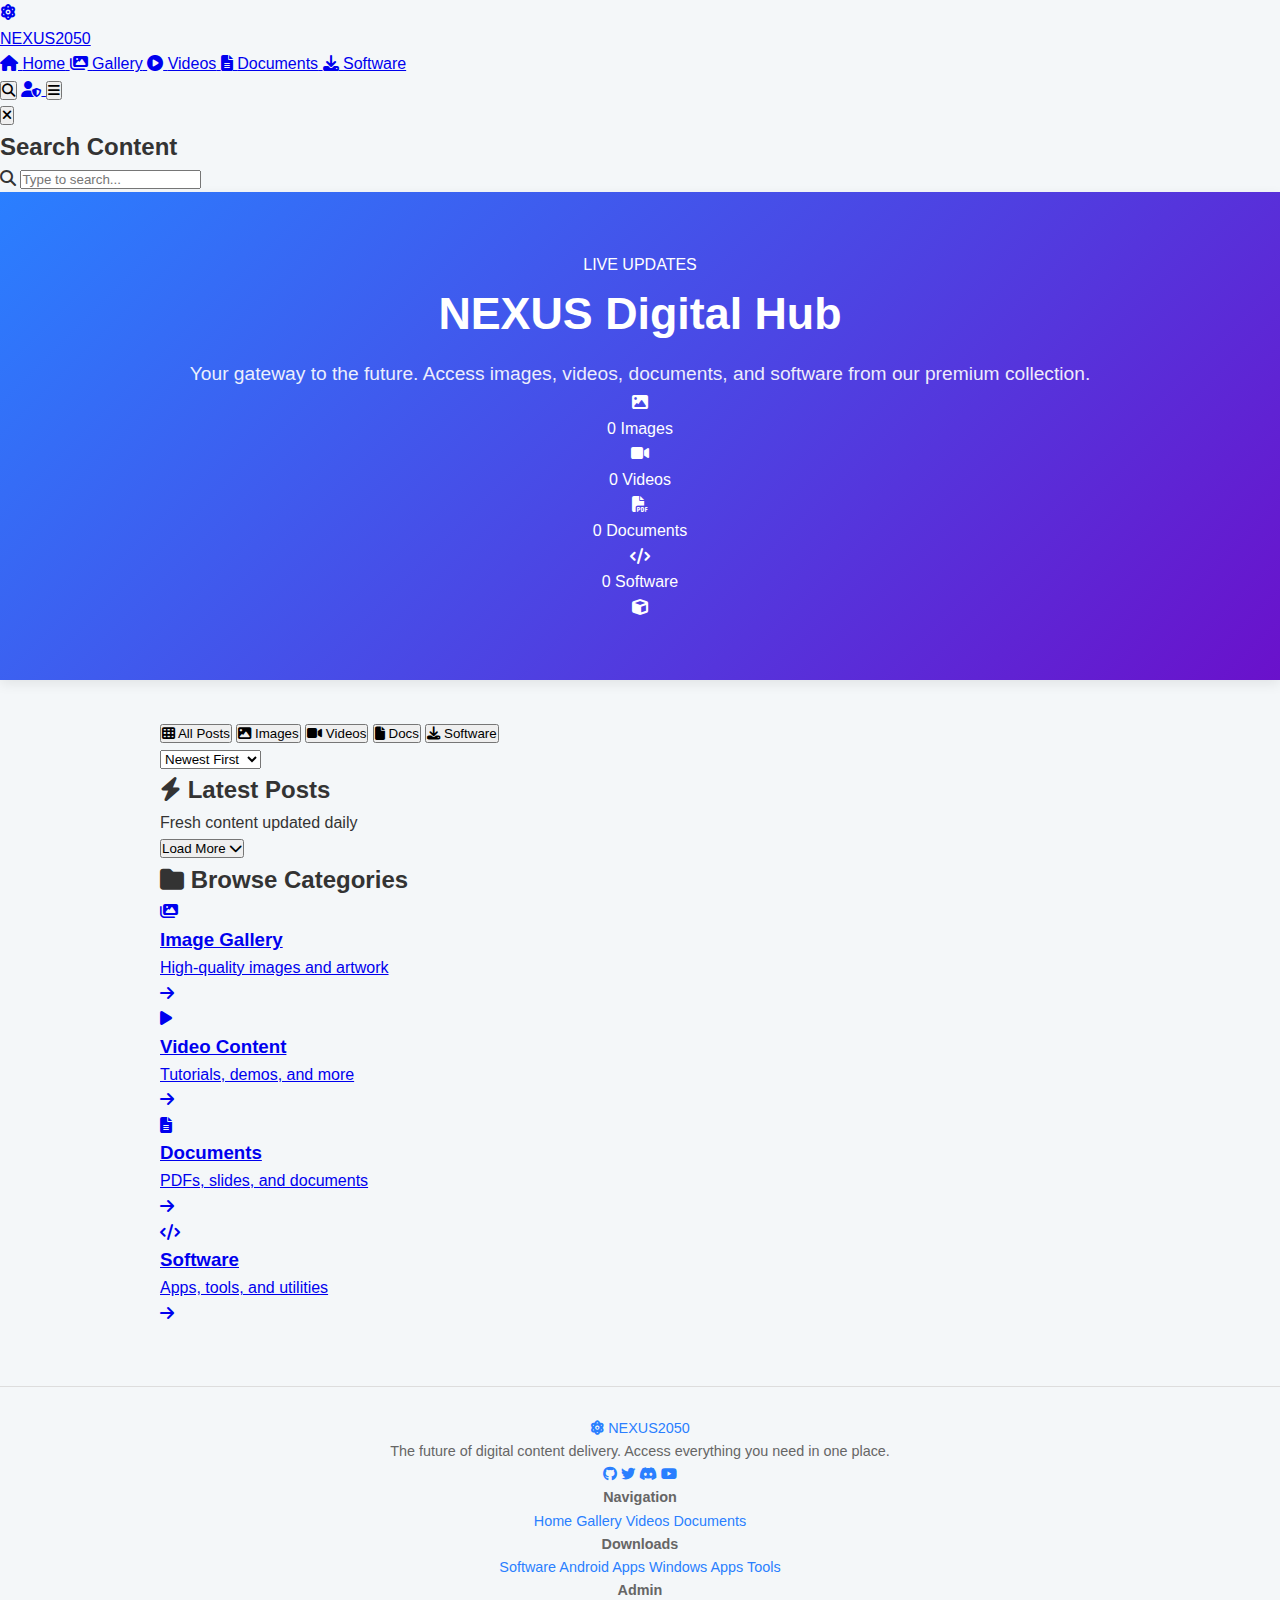
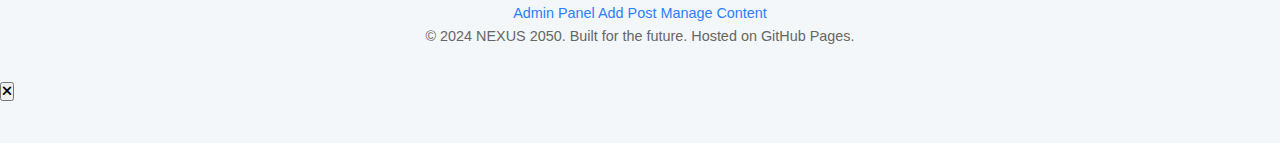
<file: index.html>
<!DOCTYPE html>
<html lang="en">
<head>
    <meta charset="UTF-8">
    <meta name="viewport" content="width=device-width, initial-scale=1.0">
    <title>NEXUS 2050 - Digital Hub</title>
    <link rel="stylesheet" href="style.css">
    <link rel="stylesheet" href="https://cdnjs.cloudflare.com/ajax/libs/font-awesome/6.4.0/css/all.min.css">
</head>
<body>
    <!-- Cyberpunk Background -->
    <div class="cyber-bg">
        <div class="grid-lines"></div>
        <div class="glow-orb orb-1"></div>
        <div class="glow-orb orb-2"></div>
        <div class="glow-orb orb-3"></div>
        <div class="scan-line"></div>
    </div>

    <!-- Navigation -->
    <nav class="navbar">
        <div class="nav-container">
            <a href="index.html" class="nav-logo">
                <div class="logo-icon">
                    <i class="fas fa-atom"></i>
                </div>
                <span class="logo-text">NEXUS<span class="year">2050</span></span>
            </a>
            
            <div class="nav-menu" id="navMenu">
                <a href="index.html" class="nav-link active">
                    <i class="fas fa-home"></i>
                    <span>Home</span>
                </a>
                <a href="gallery.html" class="nav-link">
                    <i class="fas fa-images"></i>
                    <span>Gallery</span>
                </a>
                <a href="videos.html" class="nav-link">
                    <i class="fas fa-play-circle"></i>
                    <span>Videos</span>
                </a>
                <a href="documents.html" class="nav-link">
                    <i class="fas fa-file-alt"></i>
                    <span>Documents</span>
                </a>
                <a href="software.html" class="nav-link">
                    <i class="fas fa-download"></i>
                    <span>Software</span>
                </a>
            </div>

            <div class="nav-actions">
                <button class="search-btn" id="searchBtn">
                    <i class="fas fa-search"></i>
                </button>
                <a href="admin.html" class="admin-btn">
                    <i class="fas fa-user-shield"></i>
                </a>
                <button class="menu-toggle" id="menuToggle">
                    <i class="fas fa-bars"></i>
                </button>
            </div>
        </div>
    </nav>

    <!-- Search Overlay -->
    <div class="search-overlay" id="searchOverlay">
        <div class="search-container">
            <button class="search-close" id="searchClose">
                <i class="fas fa-times"></i>
            </button>
            <h2>Search Content</h2>
            <div class="search-input-box">
                <i class="fas fa-search"></i>
                <input type="text" id="searchInput" placeholder="Type to search...">
            </div>
            <div class="search-results" id="searchResults"></div>
        </div>
    </div>

    <!-- Hero Section -->
    <header class="hero">
        <div class="hero-content">
            <div class="hero-badge">
                <span class="pulse"></span>
                <span>LIVE UPDATES</span>
            </div>
            <h1 class="hero-title">
                <span class="glitch" data-text="NEXUS">NEXUS</span>
                <span class="gradient-text">Digital Hub</span>
            </h1>
            <p class="hero-subtitle">
                Your gateway to the future. Access images, videos, documents, 
                and software from our premium collection.
            </p>
            <div class="hero-stats">
                <div class="stat-box">
                    <div class="stat-icon"><i class="fas fa-image"></i></div>
                    <div class="stat-info">
                        <span class="stat-number" id="imageCount">0</span>
                        <span class="stat-label">Images</span>
                    </div>
                </div>
                <div class="stat-box">
                    <div class="stat-icon"><i class="fas fa-video"></i></div>
                    <div class="stat-info">
                        <span class="stat-number" id="videoCount">0</span>
                        <span class="stat-label">Videos</span>
                    </div>
                </div>
                <div class="stat-box">
                    <div class="stat-icon"><i class="fas fa-file-pdf"></i></div>
                    <div class="stat-info">
                        <span class="stat-number" id="docCount">0</span>
                        <span class="stat-label">Documents</span>
                    </div>
                </div>
                <div class="stat-box">
                    <div class="stat-icon"><i class="fas fa-code"></i></div>
                    <div class="stat-info">
                        <span class="stat-number" id="softwareCount">0</span>
                        <span class="stat-label">Software</span>
                    </div>
                </div>
            </div>
        </div>
        <div class="hero-visual">
            <div class="hologram">
                <div class="hologram-ring ring-1"></div>
                <div class="hologram-ring ring-2"></div>
                <div class="hologram-ring ring-3"></div>
                <div class="hologram-core">
                    <i class="fas fa-cube"></i>
                </div>
            </div>
        </div>
    </header>

    <!-- Main Content -->
    <main class="main-content">
        
        <!-- Filter Bar -->
        <section class="filter-section">
            <div class="container">
                <div class="filter-bar">
                    <div class="filter-tabs">
                        <button class="filter-tab active" data-filter="all">
                            <i class="fas fa-th"></i> All Posts
                        </button>
                        <button class="filter-tab" data-filter="image">
                            <i class="fas fa-image"></i> Images
                        </button>
                        <button class="filter-tab" data-filter="video">
                            <i class="fas fa-video"></i> Videos
                        </button>
                        <button class="filter-tab" data-filter="document">
                            <i class="fas fa-file"></i> Docs
                        </button>
                        <button class="filter-tab" data-filter="software">
                            <i class="fas fa-download"></i> Software
                        </button>
                    </div>
                    <div class="filter-options">
                        <select id="sortSelect" class="sort-select">
                            <option value="newest">Newest First</option>
                            <option value="oldest">Oldest First</option>
                            <option value="popular">Most Popular</option>
                        </select>
                    </div>
                </div>
            </div>
        </section>

        <!-- Posts Grid -->
        <section class="posts-section">
            <div class="container">
                <div class="section-header">
                    <h2 class="section-title">
                        <span class="title-icon"><i class="fas fa-bolt"></i></span>
                        Latest Posts
                    </h2>
                    <p class="section-subtitle">Fresh content updated daily</p>
                </div>

                <div class="posts-grid" id="postsGrid">
                    <!-- Posts will be loaded here by JavaScript -->
                </div>

                <div class="load-more-container">
                    <button class="load-more-btn" id="loadMoreBtn">
                        <span>Load More</span>
                        <i class="fas fa-chevron-down"></i>
                    </button>
                </div>
            </div>
        </section>

        <!-- Categories Section -->
        <section class="categories-section">
            <div class="container">
                <div class="section-header">
                    <h2 class="section-title">
                        <span class="title-icon"><i class="fas fa-folder"></i></span>
                        Browse Categories
                    </h2>
                </div>
                <div class="categories-grid">
                    <a href="gallery.html" class="category-card">
                        <div class="category-icon">
                            <i class="fas fa-images"></i>
                        </div>
                        <div class="category-info">
                            <h3>Image Gallery</h3>
                            <p>High-quality images and artwork</p>
                        </div>
                        <div class="category-arrow">
                            <i class="fas fa-arrow-right"></i>
                        </div>
                    </a>
                    <a href="videos.html" class="category-card">
                        <div class="category-icon video">
                            <i class="fas fa-play"></i>
                        </div>
                        <div class="category-info">
                            <h3>Video Content</h3>
                            <p>Tutorials, demos, and more</p>
                        </div>
                        <div class="category-arrow">
                            <i class="fas fa-arrow-right"></i>
                        </div>
                    </a>
                    <a href="documents.html" class="category-card">
                        <div class="category-icon docs">
                            <i class="fas fa-file-alt"></i>
                        </div>
                        <div class="category-info">
                            <h3>Documents</h3>
                            <p>PDFs, slides, and documents</p>
                        </div>
                        <div class="category-arrow">
                            <i class="fas fa-arrow-right"></i>
                        </div>
                    </a>
                    <a href="software.html" class="category-card">
                        <div class="category-icon software">
                            <i class="fas fa-code"></i>
                        </div>
                        <div class="category-info">
                            <h3>Software</h3>
                            <p>Apps, tools, and utilities</p>
                        </div>
                        <div class="category-arrow">
                            <i class="fas fa-arrow-right"></i>
                        </div>
                    </a>
                </div>
            </div>
        </section>

    </main>

    <!-- Footer -->
    <footer class="footer">
        <div class="container">
            <div class="footer-content">
                <div class="footer-brand">
                    <a href="index.html" class="footer-logo">
                        <i class="fas fa-atom"></i>
                        <span>NEXUS<span class="year">2050</span></span>
                    </a>
                    <p>The future of digital content delivery. Access everything you need in one place.</p>
                    <div class="social-links">
                        <a href="#"><i class="fab fa-github"></i></a>
                        <a href="#"><i class="fab fa-twitter"></i></a>
                        <a href="#"><i class="fab fa-discord"></i></a>
                        <a href="#"><i class="fab fa-youtube"></i></a>
                    </div>
                </div>
                <div class="footer-links">
                    <h4>Navigation</h4>
                    <a href="index.html">Home</a>
                    <a href="gallery.html">Gallery</a>
                    <a href="videos.html">Videos</a>
                    <a href="documents.html">Documents</a>
                </div>
                <div class="footer-links">
                    <h4>Downloads</h4>
                    <a href="software.html">Software</a>
                    <a href="#">Android Apps</a>
                    <a href="#">Windows Apps</a>
                    <a href="#">Tools</a>
                </div>
                <div class="footer-links">
                    <h4>Admin</h4>
                    <a href="admin.html">Admin Panel</a>
                    <a href="#">Add Post</a>
                    <a href="#">Manage Content</a>
                </div>
            </div>
            <div class="footer-bottom">
                <p>© 2024 NEXUS 2050. Built for the future. Hosted on GitHub Pages.</p>
            </div>
        </div>
    </footer>

    <!-- Post Preview Modal -->
    <div class="modal" id="previewModal">
        <div class="modal-backdrop" id="modalBackdrop"></div>
        <div class="modal-content" id="modalContent">
            <button class="modal-close" id="modalClose">
                <i class="fas fa-times"></i>
            </button>
            <div class="modal-body" id="modalBody">
                <!-- Content loaded dynamically -->
            </div>
        </div>
    </div>

    <!-- Scripts -->
    <script src="posts.js"></script>
    <script src="script.js"></script>
</body>
</html>
</file>
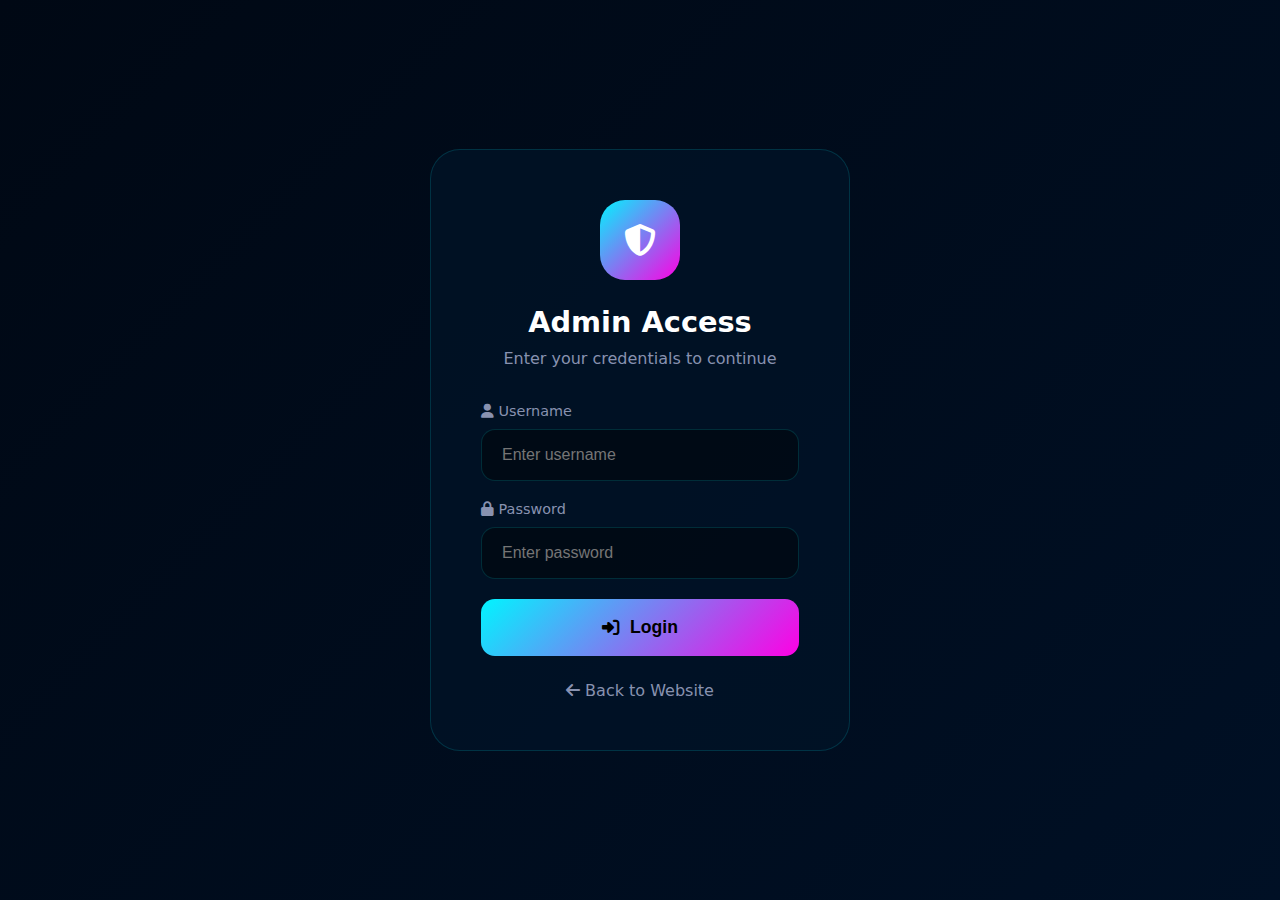
<file: admin.html>
<!DOCTYPE html>
<html lang="en">
<head>
    <meta charset="UTF-8">
    <meta name="viewport" content="width=device-width, initial-scale=1.0">
    <title>Admin Panel - Danish Tech</title>
    <link rel="stylesheet" href="https://cdnjs.cloudflare.com/ajax/libs/font-awesome/6.4.0/css/all.min.css">
    <style>
        * { margin: 0; padding: 0; box-sizing: border-box; }
        
        :root {
            --neon-cyan: #00f5ff;
            --neon-pink: #ff00e4;
            --neon-green: #00ff88;
            --bg-dark: #000814;
            --bg-card: rgba(0, 20, 40, 0.7);
            --border-color: rgba(0, 245, 255, 0.15);
            --text-primary: #ffffff;
            --text-secondary: #8892b0;
        }
        
        body {
            font-family: 'Segoe UI', system-ui, sans-serif;
            background: linear-gradient(135deg, #000814, #001025);
            min-height: 100vh;
            color: var(--text-primary);
        }
        
        /* Login Screen */
        .login-screen {
            min-height: 100vh;
            display: flex;
            align-items: center;
            justify-content: center;
            padding: 20px;
        }
        
        .login-box {
            background: var(--bg-card);
            border: 1px solid var(--border-color);
            border-radius: 30px;
            padding: 50px;
            width: 100%;
            max-width: 420px;
            text-align: center;
        }
        
        .login-logo {
            width: 80px;
            height: 80px;
            background: linear-gradient(135deg, var(--neon-cyan), var(--neon-pink));
            border-radius: 25px;
            display: flex;
            align-items: center;
            justify-content: center;
            margin: 0 auto 25px;
            font-size: 2rem;
        }
        
        .login-box h1 { font-size: 1.8rem; margin-bottom: 10px; }
        .login-box > p { color: var(--text-secondary); margin-bottom: 35px; }
        
        .form-group { margin-bottom: 20px; text-align: left; }
        .form-group label { display: block; margin-bottom: 10px; color: var(--text-secondary); font-size: 0.9rem; }
        
        .form-group input, .form-group select, .form-group textarea {
            width: 100%;
            padding: 16px 20px;
            background: rgba(0, 0, 0, 0.4);
            border: 1px solid var(--border-color);
            border-radius: 14px;
            color: var(--text-primary);
            font-size: 1rem;
            outline: none;
            transition: all 0.3s;
        }
        
        .form-group input:focus, .form-group select:focus, .form-group textarea:focus {
            border-color: var(--neon-cyan);
            box-shadow: 0 0 20px rgba(0, 245, 255, 0.2);
        }
        
        .form-group textarea { min-height: 120px; resize: vertical; }
        .form-group select option { background: var(--bg-dark); }
        
        .login-btn, .generate-btn {
            width: 100%;
            padding: 18px;
            background: linear-gradient(135deg, var(--neon-cyan), var(--neon-pink));
            border: none;
            border-radius: 14px;
            color: #000;
            font-size: 1.1rem;
            font-weight: 700;
            cursor: pointer;
            transition: all 0.3s;
            display: flex;
            align-items: center;
            justify-content: center;
            gap: 10px;
        }
        
        .login-btn:hover, .generate-btn:hover {
            transform: translateY(-3px);
            box-shadow: 0 15px 40px rgba(0, 245, 255, 0.4);
        }
        
        .login-error {
            background: rgba(255, 0, 100, 0.2);
            border: 1px solid #ff0066;
            color: #ff6699;
            padding: 15px;
            border-radius: 12px;
            margin-bottom: 20px;
            display: none;
        }
        
        .login-error.show { display: block; animation: shake 0.5s; }
        
        @keyframes shake {
            0%, 100% { transform: translateX(0); }
            20%, 60% { transform: translateX(-10px); }
            40%, 80% { transform: translateX(10px); }
        }
        
        .back-link {
            display: inline-block;
            margin-top: 25px;
            color: var(--text-secondary);
            text-decoration: none;
        }
        .back-link:hover { color: var(--neon-cyan); }
        
        /* Admin Dashboard */
        .admin-dashboard { display: none; }
        .admin-dashboard.active { display: block; }
        
        .admin-header {
            background: var(--bg-card);
            border-bottom: 1px solid var(--border-color);
            padding: 20px 30px;
            display: flex;
            align-items: center;
            justify-content: space-between;
            flex-wrap: wrap;
            gap: 15px;
        }
        
        .admin-logo {
            display: flex;
            align-items: center;
            gap: 12px;
            font-size: 1.3rem;
            font-weight: 700;
        }
        .admin-logo i { color: var(--neon-cyan); }
        
        .header-buttons { display: flex; gap: 15px; flex-wrap: wrap; }
        
        .btn {
            display: inline-flex;
            align-items: center;
            gap: 8px;
            padding: 12px 24px;
            border-radius: 12px;
            font-weight: 600;
            text-decoration: none;
            cursor: pointer;
            transition: all 0.3s;
            border: none;
        }
        
        .btn-view {
            background: var(--bg-card);
            border: 1px solid var(--border-color);
            color: var(--text-primary);
        }
        .btn-view:hover { border-color: var(--neon-cyan); }
        
        .btn-logout {
            background: rgba(255, 0, 100, 0.2);
            border: 1px solid #ff0066;
            color: #ff6699;
        }
        .btn-logout:hover { background: #ff0066; color: white; }
        
        .admin-content {
            max-width: 900px;
            margin: 0 auto;
            padding: 40px 20px;
        }
        
        .admin-title { font-size: 2rem; margin-bottom: 10px; }
        .admin-subtitle { color: var(--text-secondary); margin-bottom: 40px; }
        
        /* Type Selector */
        .type-selector {
            display: grid;
            grid-template-columns: repeat(2, 1fr);
            gap: 20px;
            margin-bottom: 35px;
        }
        
        .type-option {
            padding: 30px;
            background: rgba(0, 0, 0, 0.3);
            border: 2px solid var(--border-color);
            border-radius: 20px;
            text-align: center;
            cursor: pointer;
            transition: all 0.3s;
        }
        
        .type-option:hover { border-color: var(--neon-cyan); }
        .type-option.active { border-color: var(--neon-cyan); background: rgba(0, 245, 255, 0.1); }
        .type-option.active.video { border-color: var(--neon-pink); background: rgba(255, 0, 228, 0.1); }
        
        .type-option i { font-size: 2.5rem; margin-bottom: 15px; display: block; }
        .type-option.software i { color: var(--neon-cyan); }
        .type-option.video i { color: var(--neon-pink); }
        .type-option h3 { margin-bottom: 5px; }
        .type-option p { color: var(--text-secondary); font-size: 0.9rem; }
        
        /* Form Section */
        .form-section {
            background: var(--bg-card);
            border: 1px solid var(--border-color);
            border-radius: 25px;
            padding: 40px;
            margin-bottom: 30px;
        }
        
        .form-title {
            font-size: 1.4rem;
            margin-bottom: 30px;
            display: flex;
            align-items: center;
            gap: 12px;
        }
        .form-title i { color: var(--neon-cyan); }
        .form-title.video i { color: var(--neon-pink); }
        
        .form-grid {
            display: grid;
            grid-template-columns: repeat(auto-fit, minmax(250px, 1fr));
            gap: 20px;
        }
        
        .full-width { grid-column: 1 / -1; }
        
        .software-fields, .video-fields { display: none; }
        .software-fields.active, .video-fields.active { display: contents; }
        
        /* Code Output */
        .code-output {
            background: #0a0a15;
            border: 1px solid var(--border-color);
            border-radius: 20px;
            padding: 25px;
            margin-top: 30px;
            position: relative;
            display: none;
        }
        .code-output.show { display: block; }
        
        .code-output h3 {
            color: var(--neon-green);
            margin-bottom: 20px;
            display: flex;
            align-items: center;
            gap: 10px;
        }
        
        .code-output pre {
            background: #050510;
            padding: 20px;
            border-radius: 12px;
            overflow-x: auto;
        }
        
        .code-output code {
            color: var(--neon-green);
            font-family: 'Consolas', monospace;
            font-size: 0.85rem;
            line-height: 1.6;
            white-space: pre-wrap;
        }
        
        .copy-btn {
            position: absolute;
            top: 25px;
            right: 25px;
            background: var(--neon-cyan);
            color: #000;
            border: none;
            padding: 12px 24px;
            border-radius: 10px;
            cursor: pointer;
            font-weight: 600;
            display: flex;
            align-items: center;
            gap: 8px;
        }
        .copy-btn:hover { background: var(--neon-green); }
        
        /* Instructions */
        .instructions {
            background: rgba(0, 245, 255, 0.1);
            border: 1px solid var(--neon-cyan);
            border-radius: 20px;
            padding: 25px;
            margin-bottom: 35px;
        }
        
        .instructions h3 { margin-bottom: 15px; color: var(--neon-cyan); }
        .instructions ol { padding-left: 25px; line-height: 2; color: var(--text-secondary); }
        .instructions code { background: rgba(0,0,0,0.4); padding: 2px 8px; border-radius: 5px; color: var(--neon-green); }
        
        /* Responsive */
        @media (max-width: 600px) {
            .login-box, .form-section { padding: 30px 20px; }
            .admin-header { flex-direction: column; text-align: center; }
            .type-selector { grid-template-columns: 1fr; }
        }
    </style>
</head>
<body>

    <!-- LOGIN SCREEN -->
    <div class="login-screen" id="loginScreen">
        <div class="login-box">
            <div class="login-logo"><i class="fas fa-shield-alt"></i></div>
            <h1>Admin Access</h1>
            <p>Enter your credentials to continue</p>
            
            <div class="login-error" id="loginError">
                <i class="fas fa-exclamation-circle"></i> Incorrect credentials
            </div>
            
            <form id="loginForm">
                <div class="form-group">
                    <label><i class="fas fa-user"></i> Username</label>
                    <input type="text" id="username" placeholder="Enter username" required>
                </div>
                <div class="form-group">
                    <label><i class="fas fa-lock"></i> Password</label>
                    <input type="password" id="password" placeholder="Enter password" required>
                </div>
                <button type="submit" class="login-btn">
                    <i class="fas fa-sign-in-alt"></i> Login
                </button>
            </form>
            
            <a href="index.html" class="back-link"><i class="fas fa-arrow-left"></i> Back to Website</a>
        </div>
    </div>

    <!-- ADMIN DASHBOARD -->
    <div class="admin-dashboard" id="adminDashboard">
        <header class="admin-header">
            <div class="admin-logo">
                <i class="fas fa-microchip"></i>
                <span>Danish Tech Admin</span>
            </div>
            <div class="header-buttons">
                <a href="index.html" class="btn btn-view"><i class="fas fa-external-link-alt"></i> View Site</a>
                <button class="btn btn-logout" onclick="logout()"><i class="fas fa-sign-out-alt"></i> Logout</button>
            </div>
        </header>
        
        <div class="admin-content">
            <h1 class="admin-title">Add New Post</h1>
            <p class="admin-subtitle">Create software downloads or video posts</p>
            
            <!-- Instructions -->
            <div class="instructions">
                <h3><i class="fas fa-info-circle"></i> How to Add Posts</h3>
                <ol>
                    <li>Select post type: <strong>Software</strong> or <strong>Video</strong></li>
                    <li>Fill in all the details</li>
                    <li>Click <strong>Generate Code</strong></li>
                    <li>Copy the code</li>
                    <li>Edit <code>posts.js</code> on GitHub</li>
                    <li>Add comma after last post, paste your code</li>
                    <li>Commit changes - Done! 🎉</li>
                </ol>
            </div>
            
            <!-- Type Selector -->
            <div class="type-selector">
                <div class="type-option software active" onclick="selectType('software')">
                    <i class="fas fa-download"></i>
                    <h3>Software</h3>
                    <p>Downloadable files, apps, tools</p>
                </div>
                <div class="type-option video" onclick="selectType('video')">
                    <i class="fas fa-play-circle"></i>
                    <h3>Video</h3>
                    <p>YouTube, Vimeo, direct videos</p>
                </div>
            </div>
            
            <!-- Form -->
            <div class="form-section">
                <h2 class="form-title" id="formTitle">
                    <i class="fas fa-download"></i> Software Details
                </h2>
                
                <form id="postForm">
                    <div class="form-grid">
                        <!-- Common Fields -->
                        <div class="form-group">
                            <label>Title *</label>
                            <input type="text" id="postTitle" placeholder="Enter title" required>
                        </div>
                        <div class="form-group">
                            <label>Category *</label>
                            <input type="text" id="postCategory" placeholder="e.g., Education, Tutorial" required>
                        </div>
                        <div class="form-group full-width">
                            <label>Thumbnail Image URL *</label>
                            <input type="url" id="postImage" placeholder="https://images.unsplash.com/..." required>
                        </div>
                        
                        <!-- Software Fields -->
                        <div class="software-fields active">
                            <div class="form-group">
                                <label>Version *</label>
                                <input type="text" id="postVersion" placeholder="e.g., 3.10.1">
                            </div>
                            <div class="form-group">
                                <label>File Size *</label>
                                <input type="text" id="postSize" placeholder="e.g., 85 MB">
                            </div>
                            <div class="form-group">
                                <label>Platform *</label>
                                <select id="postPlatform">
                                    <option value="Windows">Windows</option>
                                    <option value="Android">Android</option>
                                    <option value="MacOS">MacOS</option>
                                    <option value="Linux">Linux</option>
                                    <option value="iOS">iOS</option>
                                    <option value="All Platforms">All Platforms</option>
                                </select>
                            </div>
                            <div class="form-group">
                                <label>Badge</label>
                                <select id="postBadge">
                                    <option value="">None</option>
                                    <option value="NEW">NEW</option>
                                    <option value="POPULAR">POPULAR</option>
                                    <option value="HOT">HOT</option>
                                </select>
                            </div>
                            <div class="form-group full-width">
                                <label>Download URL (MediaFire, Google Drive, etc.) *</label>
                                <input type="url" id="postDownloadUrl" placeholder="https://www.mediafire.com/file/...">
                            </div>
                        </div>
                        
                        <!-- Video Fields -->
                        <div class="video-fields">
                            <div class="form-group">
                                <label>Duration *</label>
                                <input type="text" id="postDuration" placeholder="e.g., 10:25">
                            </div>
                            <div class="form-group">
                                <label>Badge</label>
                                <select id="videoBadge">
                                    <option value="">None</option>
                                    <option value="NEW">NEW</option>
                                    <option value="POPULAR">POPULAR</option>
                                    <option value="HOT">HOT</option>
                                </select>
                            </div>
                            <div class="form-group full-width">
                                <label>Video URL (YouTube, Vimeo, or Direct Link) *</label>
                                <input type="url" id="postVideoUrl" placeholder="https://www.youtube.com/watch?v=...">
                                <small style="color: var(--text-secondary); display: block; margin-top: 8px;">
                                    Supports: YouTube, Vimeo, or direct .mp4 links
                                </small>
                            </div>
                        </div>
                        
                        <div class="form-group full-width">
                            <label>Description *</label>
                            <textarea id="postDescription" placeholder="Enter description..." required></textarea>
                        </div>
                    </div>
                    
                    <button type="submit" class="generate-btn">
                        <i class="fas fa-code"></i> Generate Code
                    </button>
                </form>
                
                <!-- Code Output -->
                <div class="code-output" id="codeOutput">
                    <button class="copy-btn" onclick="copyCode()"><i class="fas fa-copy"></i> Copy</button>
                    <h3><i class="fas fa-check-circle"></i> Add this to posts.js:</h3>
                    <pre><code id="generatedCode"></code></pre>
                </div>
            </div>
        </div>
    </div>

    <script src="posts.js"></script>
    <script>
        // ===== CHANGE YOUR CREDENTIALS HERE =====
        const ADMIN_USERNAME = "danish";
        const ADMIN_PASSWORD = "danish2024";
        // =========================================
        
        let selectedType = 'software';
        
        // Check login
        if (sessionStorage.getItem('adminLoggedIn') === 'true') {
            showDashboard();
        }
        
        // Login
        document.getElementById('loginForm').addEventListener('submit', function(e) {
            e.preventDefault();
            const username = document.getElementById('username').value;
            const password = document.getElementById('password').value;
            
            if (username === ADMIN_USERNAME && password === ADMIN_PASSWORD) {
                sessionStorage.setItem('adminLoggedIn', 'true');
                showDashboard();
            } else {
                document.getElementById('loginError').classList.add('show');
                setTimeout(() => document.getElementById('loginError').classList.remove('show'), 3000);
            }
        });
        
        function showDashboard() {
            document.getElementById('loginScreen').style.display = 'none';
            document.getElementById('adminDashboard').classList.add('active');
        }
        
        function logout() {
            sessionStorage.removeItem('adminLoggedIn');
            location.reload();
        }
        
        // Type Selection
        function selectType(type) {
            selectedType = type;
            
            document.querySelectorAll('.type-option').forEach(opt => opt.classList.remove('active'));
            document.querySelector(`.type-option.${type}`).classList.add('active');
            
            const formTitle = document.getElementById('formTitle');
            const softwareFields = document.querySelector('.software-fields');
            const videoFields = document.querySelector('.video-fields');
            
            if (type === 'software') {
                formTitle.innerHTML = '<i class="fas fa-download"></i> Software Details';
                formTitle.classList.remove('video');
                softwareFields.classList.add('active');
                videoFields.classList.remove('active');
            } else {
                formTitle.innerHTML = '<i class="fas fa-play-circle"></i> Video Details';
                formTitle.classList.add('video');
                softwareFields.classList.remove('active');
                videoFields.classList.add('active');
            }
        }
        
        // Generate Code
        document.getElementById('postForm').addEventListener('submit', function(e) {
            e.preventDefault();
            
            const nextId = (typeof postsData !== 'undefined') ? postsData.length + 1 : 1;
            const today = new Date().toISOString().split('T')[0];
            
            let post;
            
            if (selectedType === 'software') {
                post = {
                    id: nextId,
                    type: "software",
                    title: document.getElementById('postTitle').value,
                    description: document.getElementById('postDescription').value,
                    image: document.getElementById('postImage').value,
                    downloadUrl: document.getElementById('postDownloadUrl').value,
                    version: document.getElementById('postVersion').value,
                    fileSize: document.getElementById('postSize').value,
                    platform: document.getElementById('postPlatform').value,
                    category: document.getElementById('postCategory').value,
                    date: today,
                    featured: true,
                    downloads: 0,
                    badge: document.getElementById('postBadge').value
                };
            } else {
                post = {
                    id: nextId,
                    type: "video",
                    title: document.getElementById('postTitle').value,
                    description: document.getElementById('postDescription').value,
                    image: document.getElementById('postImage').value,
                    videoUrl: document.getElementById('postVideoUrl').value,
                    duration: document.getElementById('postDuration').value,
                    category: document.getElementById('postCategory').value,
                    date: today,
                    featured: true,
                    views: 0,
                    badge: document.getElementById('videoBadge').value
                };
            }
            
            const code = `,
    ${JSON.stringify(post, null, 8).replace(/^/gm, '    ').trim()}`;
            
            document.getElementById('generatedCode').textContent = code;
            document.getElementById('codeOutput').classList.add('show');
            document.getElementById('codeOutput').scrollIntoView({ behavior: 'smooth' });
        });
        
        // Copy Code
        function copyCode() {
            const code = document.getElementById('generatedCode').textContent;
            navigator.clipboard.writeText(code).then(() => {
                const btn = document.querySelector('.copy-btn');
                btn.innerHTML = '<i class="fas fa-check"></i> Copied!';
                setTimeout(() => btn.innerHTML = '<i class="fas fa-copy"></i> Copy', 2000);
            });
        }
    </script>
</body>
</html>
</file>
<file: style.css>
/* style.css - Modern, Responsive Design */
:root {
    --primary-color: #2a7fff;
    --primary-hover: #1a6aea;
    --bg-color: #f4f7f9;
    --card-bg: #ffffff;
    --text-color: #333;
    --text-light: #666;
    --border-radius: 12px;
    --box-shadow: 0 4px 12px rgba(0,0,0,0.08);
    --transition: all 0.3s ease;
}

* {
    box-sizing: border-box;
    margin: 0;
    padding: 0;
}

body {
    font-family: 'Segoe UI', Tahoma, Geneva, Verdana, sans-serif;
    background-color: var(--bg-color);
    color: var(--text-color);
    line-height: 1.6;
    padding-bottom: 40px; /* Space for footer */
}

header {
    background: linear-gradient(135deg, var(--primary-color), #6a11cb);
    color: white;
    text-align: center;
    padding: 60px 20px;
    margin-bottom: 40px;
    box-shadow: var(--box-shadow);
}

header h1 {
    font-size: 2.8rem;
    margin-bottom: 10px;
}

header p {
    font-size: 1.2rem;
    opacity: 0.9;
}

main {
    max-width: 1000px;
    margin: 0 auto;
    padding: 0 20px;
}

.software-grid {
    display: grid;
    grid-template-columns: repeat(auto-fit, minmax(300px, 1fr));
    gap: 30px;
}

.software-card {
    background: var(--card-bg);
    border-radius: var(--border-radius);
    padding: 25px;
    box-shadow: var(--box-shadow);
    transition: var(--transition);
    display: flex;
    flex-direction: column;
    border: 1px solid #eee;
}

.software-card:hover {
    transform: translateY(-5px);
    box-shadow: 0 8px 20px rgba(0,0,0,0.12);
}

.icon {
    font-size: 3rem;
    text-align: center;
    margin-bottom: 15px;
}

.software-card h2 {
    color: var(--primary-color);
    margin-bottom: 12px;
    font-size: 1.5rem;
}

.software-card p {
    color: var(--text-light);
    margin-bottom: 25px;
    flex-grow: 1; /* Pushes download area down */
}

.download-area {
    display: flex;
    justify-content: space-between;
    align-items: center;
    margin-top: auto;
    border-top: 1px solid #eee;
    padding-top: 15px;
}

.download-btn {
    display: inline-block;
    background-color: var(--primary-color);
    color: white;
    padding: 10px 20px;
    text-decoration: none;
    border-radius: 6px;
    font-weight: bold;
    transition: var(--transition);
    text-align: center;
    flex-grow: 1;
    margin-right: 10px;
}

.download-btn:hover {
    background-color: var(--primary-hover);
    color: white;
    text-decoration: none;
}

.file-size {
    font-size: 0.85rem;
    color: var(--text-light);
    white-space: nowrap;
}

footer {
    text-align: center;
    margin-top: 60px;
    padding: 30px 20px;
    border-top: 1px solid #ddd;
    color: var(--text-light);
    font-size: 0.9rem;
}

footer a {
    color: var(--primary-color);
    text-decoration: none;
}

footer a:hover {
    text-decoration: underline;
}

/* Responsive Tweaks */
@media (max-width: 600px) {
    header h1 { font-size: 2rem; }
    .software-grid { grid-template-columns: 1fr; }
    .download-area { flex-direction: column; gap: 10px; align-items: stretch; }
    .download-btn { margin-right: 0; margin-bottom: 5px; }
    .file-size { text-align: center; }
}
</file>
